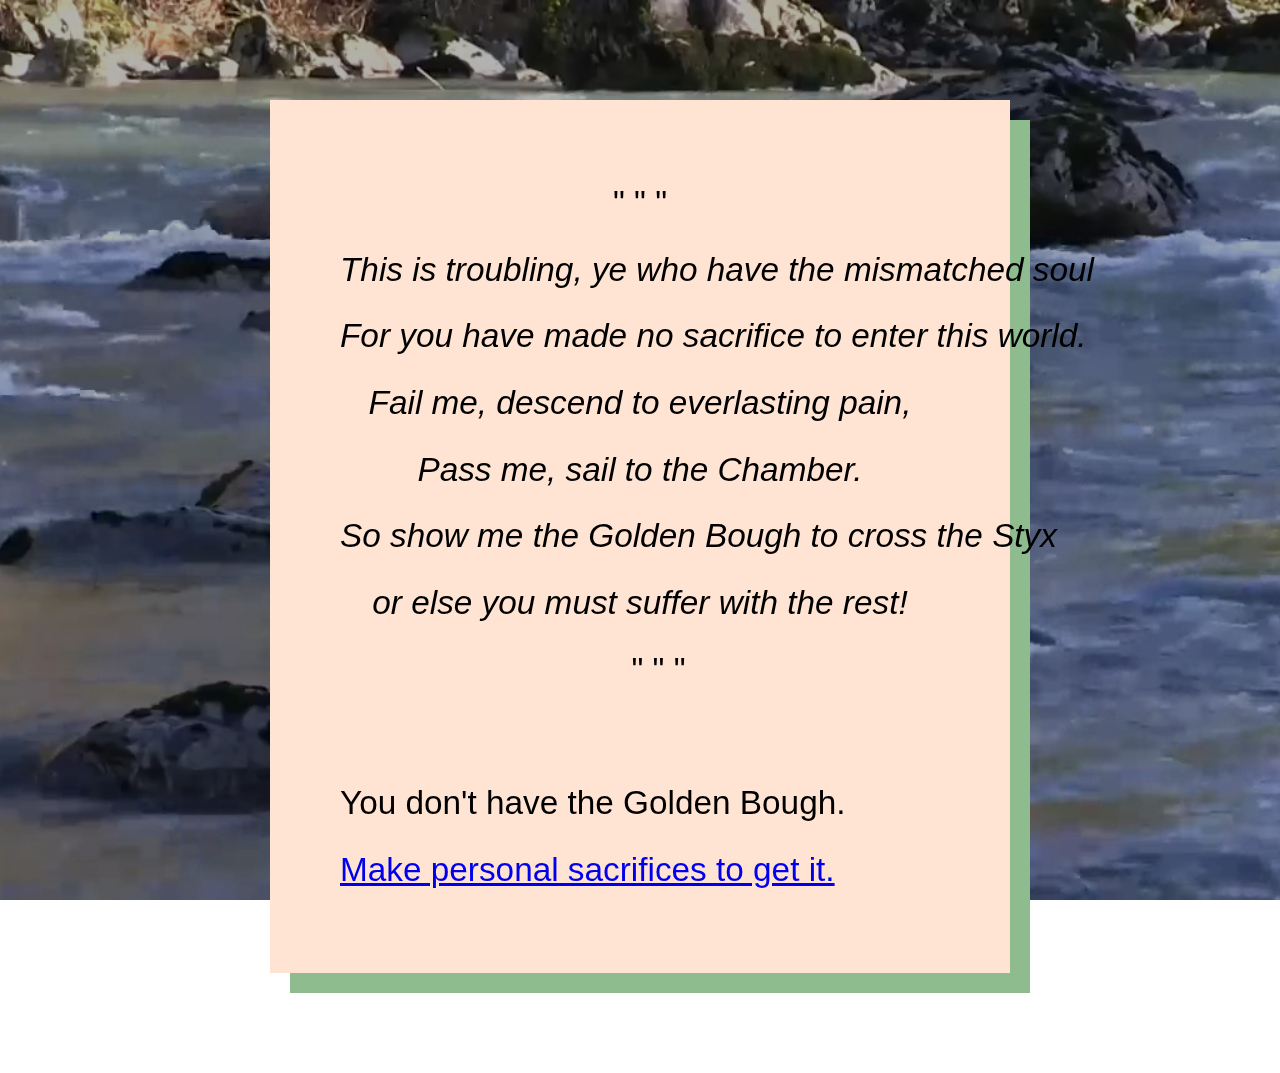
<file: Taenarum/index.html>
<!DOCTYPE html>
<html lang="en">
<head>
    <meta charset="UTF-8">
    <title>Taenarum</title>
    <meta http-equiv="content-type" content="text/html; charset=utf-8" />
    <meta name="author" content="Jongseung Lim" />
    <meta name="description" content="Final Project for C LIT 250A Underworlds 2017" />
    <!--<meta name="viewport" content="width=device-width, initial-scale=1.0, maximum-scale=1.0, user-scalable=0" />-->
    <link href="../css/reset.css" rel="stylesheet">
    <link href="style.css" rel="stylesheet" type="text/css" media="all">
</head>
<body>
<div class="fullscreen-bg">
    <video loop muted autoplay class="fullscreen-bg__video">
        <source src="../assets/background.webm" type="video/webm">
    </video>
</div>
<div id="overlay"></div>
<div class="text"><center>" " "<i>
This is troubling, ye who have the mismatched soul
For you have made no sacrifice to enter this world.
Fail me, descend to everlasting pain,
Pass me, sail to the Chamber.
So show me the Golden Bough to cross the Styx
or else you must suffer with the rest!
    </i>" " "</center>
You don't have the Golden Bough.
<a href="#">Make personal sacrifices to get it.</a>
</div>
<script src="../js/jquery.min.js"></script>
<script src="../js/buzz.min.js"></script>
<script src="main.js"></script>
</body>
</html>
</file>
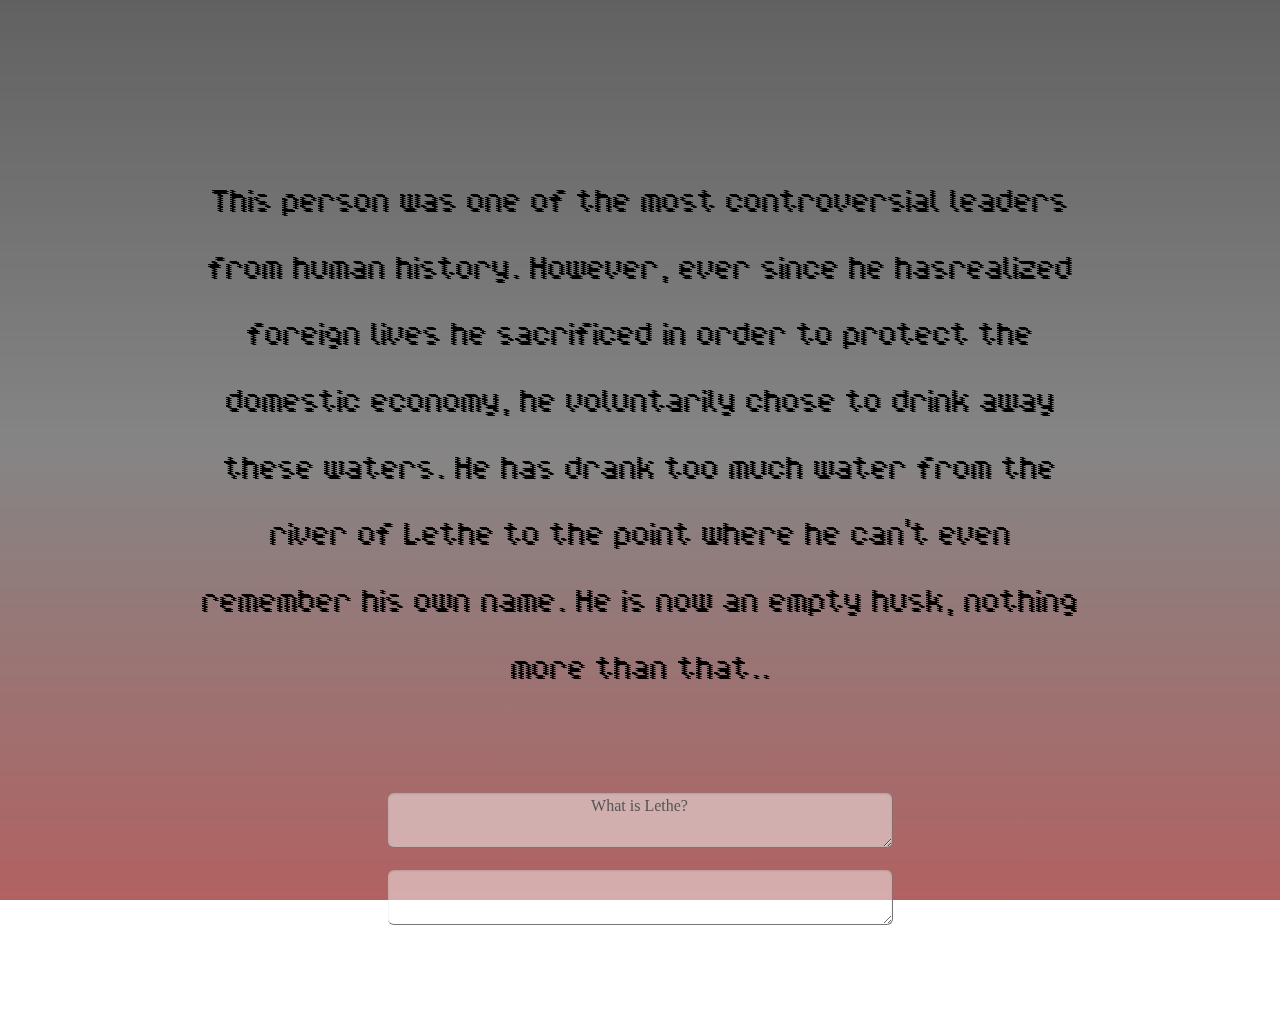
<file: Taenarum/Lethe/index.html>
<!DOCTYPE html>
<html lang="en">
<head>
    <meta charset="UTF-8">
    <title>Lethe</title>
    <meta http-equiv="content-type" content="text/html; charset=utf-8" />
    <meta name="author" content="Jongseung Lim" />
    <meta name="description" content="Final Project for C LIT 250A Underworlds 2017" />
    <!--<meta name="viewport" content="width=device-width, initial-scale=1.0, maximum-scale=1.0, user-scalable=0" />-->
    <link href="../../css/reset.css" rel="stylesheet">
    <link href="style.css" rel="stylesheet" type="text/css" media="all">
</head>
<body>
<div class="fullscreen-bg"></div>
<div id="overlay"></div>
<div class="text" id="forget">
</div>
<div style="text-align: center"><textarea id="question"></textarea></div>
<div style="text-align: center"><textarea id="response"></textarea></div>
<script src="../../js/jquery.min.js"></script>
<script src="../../js/buzz.min.js"></script>
<script src="../../js/cleverbot.io.min.js"></script>
<script src="main.js"></script>
</body>
</html>
</file>
<file: Taenarum/style.css>
html {
    font-family: Arial, sans-serif;
    text-rendering: optimizeLegibility !important;
    -webkit-font-smoothing: antialiased !important;
    overflow: scroll;
    overflow-x: hidden;
}
::-webkit-scrollbar {
    width: 0px;  /* remove scrollbar space */
    background: transparent;  /* optional: just make scrollbar invisible */
}
/* optional: show position indicator in red */
::-webkit-scrollbar-thumb {
    background: #FF0000;
}

body {
    padding-bottom: 100px;
}

#overlay {
    z-index: -10;
    position: fixed;
    top: 0;
    left: 0;
    width: 100%;
    height: 100%;
    background-color: black;
    background-size: auto 100%;
    opacity: 0.3;
}

.text {
    height: auto;
    white-space: pre;
    font-family: "Arial Narrow", sans-serif;
    background-color: rgba(255,228,212,1);
    text-align: justify;
    text-justify: auto;
    width: 600px;
    padding: 70px;
    margin: auto;
    margin-top: 100px;
    line-height: 2em;
    font-size: 25pt;
    color: black;
    box-shadow: 20px 20px #8fbc8f;
}

#text {
    text-align: center;
    font-size: 18pt;
    -webkit-text-stroke-fill: black;
    -webkit-text-stroke-width: 0.3pt;
    -webkit-text-stroke-color: white;
}

.fullscreen-bg {
    position: fixed;
    top: 0;
    right: 0;
    bottom: 0;
    left: 0;
    overflow: hidden;
    z-index: -100;
}

.fullscreen-bg__video {
    position: absolute;
    top: 50%;
    left: 50%;
    width: auto;
    height: auto;
    min-width: 100%;
    min-height: 100%;
    -webkit-transform: translate(-50%, -50%);
    -moz-transform: translate(-50%, -50%);
    -ms-transform: translate(-50%, -50%);
    transform: translate(-50%, -50%);
}
</file>
<file: Taenarum/Lethe/style.css>
@font-face {
    font-family: 'GlitchFont';
    src: url("../../assets/Doppler.ttf") format('truetype');
}

html {
    font-family: GlitchFont, Arial, sans-serif;
    overflow: scroll;
    overflow-x: hidden;
}
::-webkit-scrollbar {
    width: 0px;  /* remove scrollbar space */
    background: transparent;  /* optional: just make scrollbar invisible */
}
/* optional: show position indicator in red */
::-webkit-scrollbar-thumb {
    background: #FF0000;
}

body {
    padding-bottom: 100px;
}

.fullscreen-bg {
    position: fixed;
    top: 0;
    left: 0;
    width: 100%;
    height: 100%;
    background: linear-gradient(
            rgba(0, 0, 0, 0.45),
            rgba(0, 0, 0, 0.25),
            rgba(255, 0, 0, 0.45)
    );
    -webkit-background-size: cover;
    -moz-background-size: cover;
    -o-background-size: cover;
    background-size: cover;
}

#overlay {
    z-index: -10;
    position: fixed;
    top: 0;
    left: 0;
    width: 100%;
    height: 100%;
    background-color: black;
    background-size: auto 100%;
    opacity: 0.3;
}

.text {
    height: auto;
    text-align: center;
    width: 900px;
    padding: 70px;
    margin: auto auto;
    margin-top: 100px;
    line-height: 2em;
    font-size: 25pt;
    color: black;
    max-width: 900px;
}

#text {
    text-align: center;
    font-size: 18pt;
    -webkit-text-stroke-fill: black;
    -webkit-text-stroke-width: 0.3pt;
    -webkit-text-stroke-color: white;
}

.fullscreen-bg {
    position: fixed;
    top: 0;
    right: 0;
    bottom: 0;
    left: 0;
    overflow: hidden;
    z-index: -100;
}

.fullscreen-bg__video {
    position: absolute;
    top: 50%;
    left: 50%;
    width: auto;
    height: auto;
    min-width: 100%;
    min-height: 100%;
    -webkit-transform: translate(-50%, -50%);
    -moz-transform: translate(-50%, -50%);
    -ms-transform: translate(-50%, -50%);
    transform: translate(-50%, -50%);
}

textarea {
    margin-top: 20px;
    width: 500px;
    height: 50px;
    -moz-border-bottom-colors: none;
    -moz-border-left-colors: none;
    -moz-border-right-colors: none;
    -moz-border-top-colors: none;
    background: none repeat scroll 0 0 rgba(255, 255, 255, 0.47);
    border-color: -moz-use-text-color #FFFFFF #FFFFFF -moz-use-text-color;
    border-image: none;
    border-radius: 6px 6px 6px 6px;
    border-style: none solid solid none;
    border-width: medium 1px 1px medium;
    box-shadow: 0 1px 2px rgba(0, 0, 0, 0.12) inset;
    color: #555555;
    font-size: 1em;
    font-family: Georgia, serif;
    line-height: 1.4em;
    text-align: center;
    transition: background-color 0.2s ease 0s;
    padding-top: auto;
}
</file>
